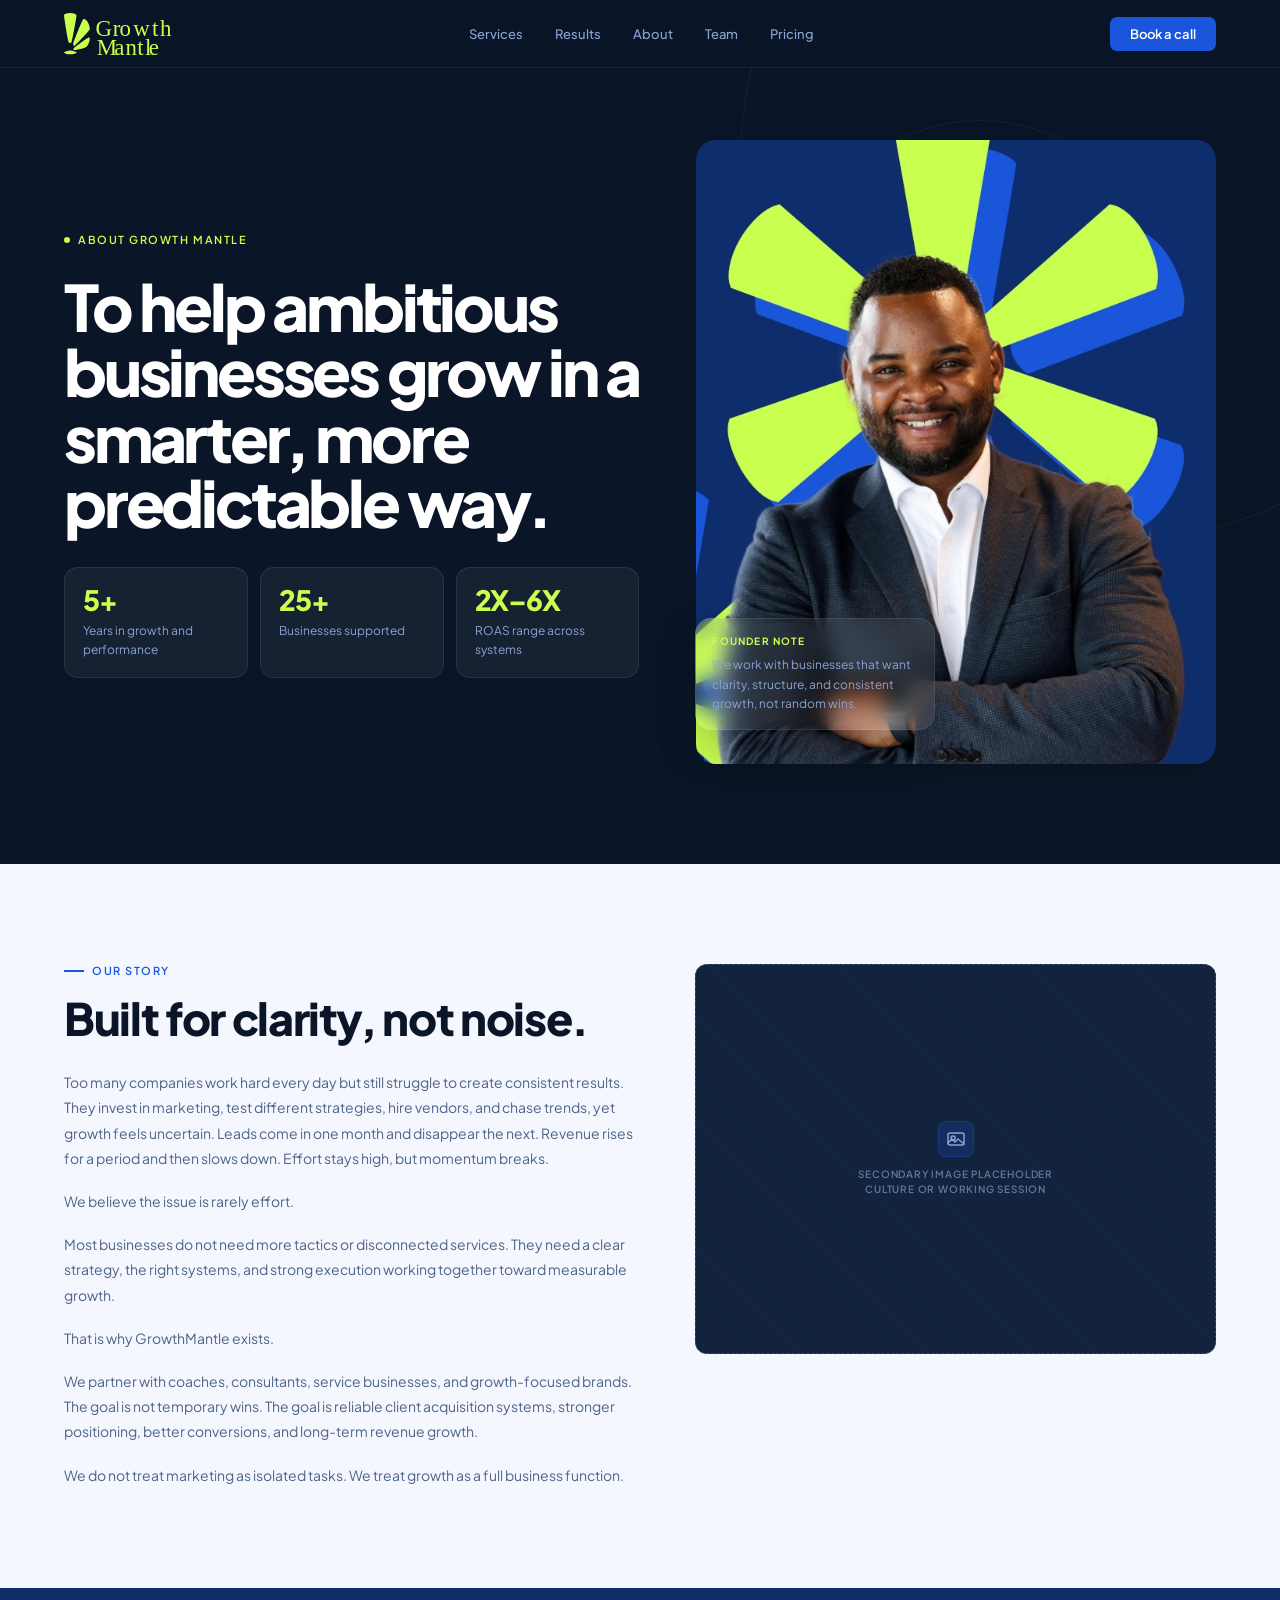
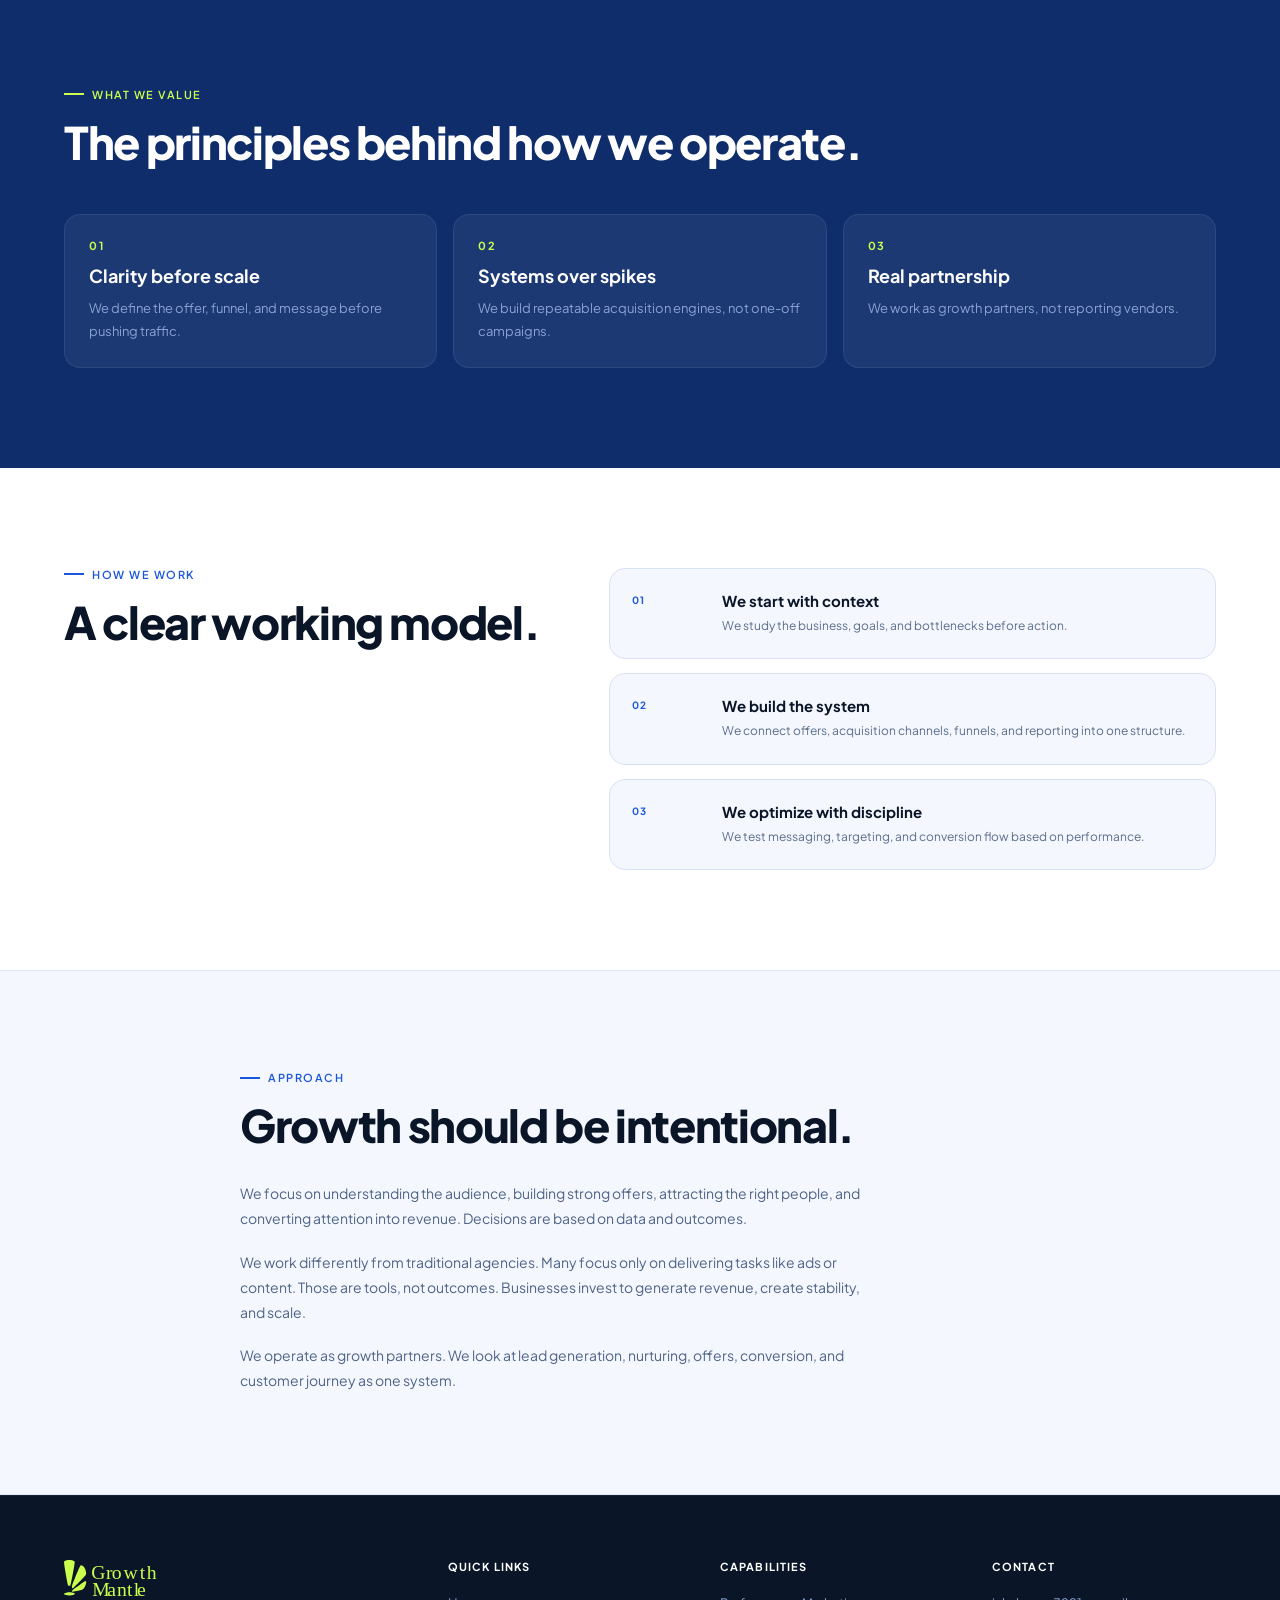
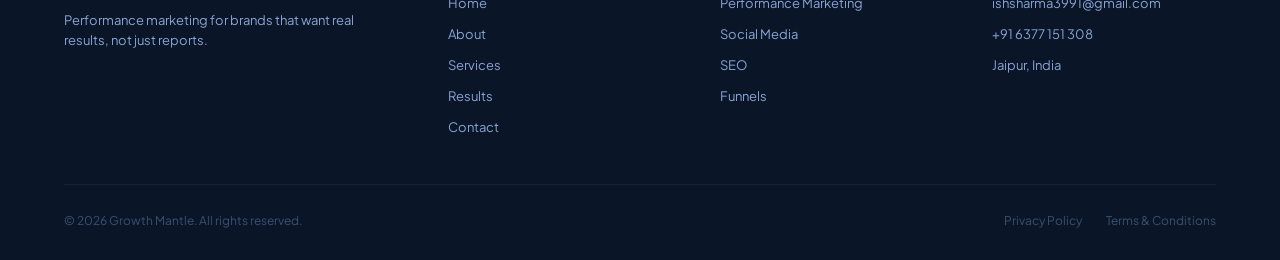
<file: about.html>
<!DOCTYPE html>
<html lang="en">

<head>
  <meta charset="UTF-8">
  <meta name="viewport" content="width=device-width, initial-scale=1.0">
  <title>About Us - Growth Mantle</title>
  <link href="https://fonts.googleapis.com/css2?family=Plus+Jakarta+Sans:wght@300;400;500;600;700;800&display=swap"
    rel="stylesheet">
  <link rel="stylesheet" href="css/style.css">
</head>

<body class="about-page">

  <nav>
    <div class="nav-inner">
      <a href="index.html" class="nav-logo" aria-label="Growth Mantle home">
        <img src="images/logo.svg" alt="Growth Mantle" class="nav-logo-image">
      </a>
      <div class="nav-links">
        <a href="index.html#services">Services</a>
        <a href="index.html#results">Results</a>
        <a href="about.html">About</a>
        <a href="#team">Team</a>
        <a href="index.html#pricing">Pricing</a>
      </div>
      <a href="index.html#contact" class="nav-cta">Book a call</a>
    </div>
  </nav>

  <section class="about-page-hero">
    <div class="about-page-hero-bg about-page-hero-bg-a"></div>
    <div class="about-page-hero-bg about-page-hero-bg-b"></div>
    <div class="about-page-inner">
      <div class="about-page-copy fade-up">
        <div class="hero-eyebrow"><span class="hero-dot"></span> About Growth Mantle</div>
        <h1 class="about-page-h1">To help ambitious businesses grow in a smarter, more predictable way.</h1>
        <!-- <div class="hero-actions">
          <a href="index.html#contact" class="btn-primary">Book a Call</a>
          <a href="#story" class="btn-ghost">See our story</a>
        </div> -->
        <div class="about-page-mini-stats">
          <div class="about-page-mini-card">
            <div class="about-page-mini-value">5+</div>
            <div class="about-page-mini-label">Years in growth and performance</div>
          </div>
          <div class="about-page-mini-card">
            <div class="about-page-mini-value">25+</div>
            <div class="about-page-mini-label">Businesses supported</div>
          </div>
          <div class="about-page-mini-card">
            <div class="about-page-mini-value">2X–6X</div>
            <div class="about-page-mini-label">ROAS range across systems</div>
          </div>
        </div>
      </div>
      <div class="about-page-visual fade-up">
        <div class="about-wire-hero-main">
          <img src="images/aboutus.webp" alt="Growth Mantle Team">
        </div>
        <div class="about-wire-floating about-wire-floating-a">
          <div class="about-wire-note-label">Founder note</div>
          <div class="about-wire-note-copy">We work with businesses that want clarity, structure, and consistent growth,
            not random wins.</div>
        </div>
      </div>
    </div>
  </section>

  <section class="about-story-wrap" id="story">
    <div class="about-story-layout">
      <div class="fade-up">
        <div class="eyebrow">Our Story</div>
        <h2 class="sec-h2">Built for clarity, not noise.</h2>
        <div class="about-story-text">
          <p>Too many companies work hard every day but still struggle to create consistent results. They invest in
            marketing, test different strategies, hire vendors, and chase trends, yet growth feels uncertain. Leads come
            in one month and disappear the next. Revenue rises for a period and then slows down. Effort stays high, but
            momentum breaks.</p>
          <p>We believe the issue is rarely effort.</p>
          <p>Most businesses do not need more tactics or disconnected services. They need a clear strategy, the right
            systems, and strong execution working together toward measurable growth.</p>
          <p>That is why GrowthMantle exists.</p>
          <p>We partner with coaches, consultants, service businesses, and growth-focused brands. The goal is not
            temporary wins. The goal is reliable client acquisition systems, stronger positioning, better conversions,
            and long-term revenue growth.</p>
          <p>We do not treat marketing as isolated tasks. We treat growth as a full business function.</p>
        </div>
      </div>
      <div class="about-story-side fade-up">
        <div class="ph about-story-photo">
          <div class="ph-icon"><svg width="20" height="20" viewBox="0 0 20 20" fill="none">
              <rect x="2" y="4" width="16" height="12" rx="2" stroke="#8AA3D4" stroke-width="1.5" />
              <circle cx="7" cy="9" r="2" stroke="#8AA3D4" stroke-width="1.5" />
              <path d="M2 14l4-4 3 3 3-3 6 5" stroke="#8AA3D4" stroke-width="1.5" stroke-linecap="round"
                stroke-linejoin="round" />
            </svg></div>
          <div class="ph-label">Secondary image placeholder<br />Culture or working session</div>
        </div>
      </div>
    </div>
  </section>

  <section class="about-values-wrap">
    <div class="eyebrow volt">What We Value</div>
    <h2 class="sec-h2 light">The principles behind how we operate.</h2>
    <div class="about-values-grid">
      <div class="about-value-card fade-up">
        <div class="about-value-num">01</div>
        <div class="about-value-title">Clarity before scale</div>
        <div class="about-value-copy">We define the offer, funnel, and message before pushing traffic.</div>
      </div>
      <div class="about-value-card fade-up">
        <div class="about-value-num">02</div>
        <div class="about-value-title">Systems over spikes</div>
        <div class="about-value-copy">We build repeatable acquisition engines, not one-off campaigns.</div>
      </div>
      <div class="about-value-card fade-up">
        <div class="about-value-num">03</div>
        <div class="about-value-title">Real partnership</div>
        <div class="about-value-copy">We work as growth partners, not reporting vendors.</div>
      </div>
    </div>
  </section>

  <section class="about-journey-wrap">
    <div class="about-journey-layout">
      <div class="fade-up">
        <div class="eyebrow">How We Work</div>
        <h2 class="sec-h2">A clear working model.</h2>
      </div>
      <div class="about-journey-list">
        <div class="about-journey-step fade-up">
          <div class="about-journey-step-num">01</div>
          <div>
            <div class="about-journey-step-title">We start with context</div>
            <div class="about-journey-step-copy">We study the business, goals, and bottlenecks before action.</div>
          </div>
        </div>
        <div class="about-journey-step fade-up">
          <div class="about-journey-step-num">02</div>
          <div>
            <div class="about-journey-step-title">We build the system</div>
            <div class="about-journey-step-copy">We connect offers, acquisition channels, funnels, and reporting into
              one structure.</div>
          </div>
        </div>
        <div class="about-journey-step fade-up">
          <div class="about-journey-step-num">03</div>
          <div>
            <div class="about-journey-step-title">We optimize with discipline</div>
            <div class="about-journey-step-copy">We test messaging, targeting, and conversion flow based on performance.
            </div>
          </div>
        </div>
      </div>
    </div>
  </section>

  <section id="about-approach"
    style="border-top: 1px solid rgba(138, 163, 212, 0.2); border-bottom: 1px solid rgba(138, 163, 212, 0.2);">
    <div class="container fade-up" style="max-width: 800px;">
      <div class="eyebrow">Approach</div>
      <h2 class="sec-h2" style="margin-bottom: 32px;">Growth should be intentional.</h2>
      <div class="about-story-text">
        <p>We focus on understanding the audience, building strong offers, attracting the right people, and converting
          attention into revenue. Decisions are based on data and outcomes.</p>
        <p>We work differently from traditional agencies. Many focus only on delivering tasks like ads or content. Those
          are tools, not outcomes. Businesses invest to generate revenue, create stability, and scale.</p>
        <p>We operate as growth partners. We look at lead generation, nurturing, offers, conversion, and customer
          journey as one system.</p>
      </div>
    </div>
  </section>

  <!-- <section class="about-proof-wrap">
    <div class="about-proof-layout">
      <div class="fade-up">
        <div class="eyebrow volt">Proof & Credibility</div>
        <div class="about-proof-grid" style="margin-top: 32px;">
          <div class="about-proof-card">
            <div class="about-proof-value">30–60d</div>
            <div class="about-proof-label">Initial traction window</div>
          </div>
          <div class="about-proof-card">
            <div class="about-proof-value">60–90d</div>
            <div class="about-proof-label">System stability window</div>
          </div>
          <div class="about-proof-card">
            <div class="about-proof-value">5–20+</div>
            <div class="about-proof-label">Weekly inbound lead flow</div>
          </div>
          <div class="about-proof-card">
            <div class="about-proof-value">25%–70%</div>
            <div class="about-proof-label">Conversion lift range</div>
          </div>
        </div>
      </div>
      <div class="about-proof-side fade-up">
        <div class="ph about-logo-wall">
          <div class="ph-icon"><svg width="20" height="20" viewBox="0 0 20 20" fill="none">
              <rect x="2" y="4" width="16" height="12" rx="2" stroke="#8AA3D4" stroke-width="1.5" />
              <circle cx="7" cy="9" r="2" stroke="#8AA3D4" stroke-width="1.5" />
              <path d="M2 14l4-4 3 3 3-3 6 5" stroke="#8AA3D4" stroke-width="1.5" stroke-linecap="round"
                stroke-linejoin="round" />
            </svg></div>
          <div class="ph-label">Logo wall placeholder</div>
        </div>
        <div class="about-quote-card">
          <div class="testi-stars">★★★★★</div>
          <div class="about-quote-copy">Clients trust us because we focus on qualified leads, conversion rates,
            acquisition cost, and revenue growth.</div>
          <div class="about-quote-author">Client name / role</div>
        </div>
      </div>
    </div>
  </section>

  <section class="cta-wrap">
    <div class="cta-wrap-inner">
      <div class="cta-box">
        <div>
          <div class="cta-title">GrowthMantle is built for businesses that want clarity, confidence, and consistency.
          </div>
          <div class="cta-sub">We are here to move you beyond guesswork and build systems that last.</div>
        </div>
        <a href="index.html#contact" class="btn-cta">Start with a free audit</a>
      </div>
    </div>
  </section> -->

  <footer>
    <div class="ft-inner">
      <div class="ft-grid">
        <div>
          <a href="index.html" class="ft-logo" aria-label="Growth Mantle home">
            <img src="images/logo.svg" alt="Growth Mantle" class="ft-logo-image">
          </a>
          <p class="ft-tagline">Performance marketing for brands that want real results, not just reports.</p>
        </div>
        <div>
          <div class="ft-col-title">Quick links</div>
          <ul class="ft-links">
            <li><a href="index.html">Home</a></li>
            <li><a href="about.html">About</a></li>
            <li><a href="index.html#services">Services</a></li>
            <li><a href="index.html#results">Results</a></li>
            <li><a href="index.html#contact">Contact</a></li>
          </ul>
        </div>
        <div>
          <div class="ft-col-title">Capabilities</div>
          <ul class="ft-links">
            <li><a href="index.html#services">Performance Marketing</a></li>
            <li><a href="index.html#services">Social Media</a></li>
            <li><a href="index.html#services">SEO</a></li>
            <li><a href="index.html#services">Funnels</a></li>
          </ul>
        </div>
        <div>
          <div class="ft-col-title">Contact</div>
          <ul class="ft-links">
            <li><a href="mailto:ishsharma3991@gmail.com">ishsharma3991@gmail.com</a></li>
            <li><a href="tel:+916377151308">+91 6377 151 308</a></li>
            <li><a href="#">Jaipur, India</a></li>
          </ul>
        </div>
      </div>
      <div class="ft-bottom">
        <div class="ft-copy">© 2026 Growth Mantle. All rights reserved.</div>
        <div class="ft-legal"><a href="#">Privacy Policy</a><a href="#">Terms & Conditions</a></div>
      </div>
    </div>
  </footer>

  <script src="js/app.js"></script>
</body>

</html>
</file>
<file: css/style.css>
:root {
      --abyss: #0A1628;
      --mantle: #0F2D6B;
      --signal: #1A56DB;
      --ice: #E8F0FE;
      --volt: #CBFF4D;
      --chalk: #F5F7FF;
      --slate: #4B6CB7;
      --muted: #8AA3D4;
      --white: #FFFFFF;
      --font: 'Plus Jakarta Sans', sans-serif;
    }

    *,
    *::before,
    *::after {
      box-sizing: border-box;
      margin: 0;
      padding: 0;
    }

    html {
      scroll-behavior: smooth;
    }

    body {
      font-family: var(--font);
      background: var(--chalk);
      color: var(--abyss);
      overflow-x: hidden;
    }

    /* IMAGE PLACEHOLDER SYSTEM */
    .ph {
      background: #14233d;
      border: 1.5px dashed rgba(138, 163, 212, 0.3);
      border-radius: 12px;
      display: flex;
      flex-direction: column;
      align-items: center;
      justify-content: center;
      gap: 10px;
      position: relative;
      overflow: hidden;
    }

    .ph::before {
      content: '';
      position: absolute;
      inset: 0;
      background: repeating-linear-gradient(45deg,
          transparent, transparent 14px,
          rgba(26, 86, 219, 0.04) 14px, rgba(26, 86, 219, 0.04) 15px);
    }

    .ph-icon {
      width: 36px;
      height: 36px;
      border-radius: 8px;
      background: rgba(26, 86, 219, 0.2);
      border: 1px solid rgba(26, 86, 219, 0.3);
      display: flex;
      align-items: center;
      justify-content: center;
      position: relative;
      z-index: 1;
      flex-shrink: 0;
    }

    .ph-label {
      font-size: 10px;
      font-weight: 600;
      letter-spacing: 0.08em;
      text-transform: uppercase;
      color: rgba(138, 163, 212, 0.65);
      position: relative;
      z-index: 1;
      text-align: center;
      padding: 0 12px;
      line-height: 1.5;
    }

    .ph.light {
      background: #dce6f5;
      border-color: rgba(26, 86, 219, 0.18);
    }

    .ph.light .ph-icon {
      background: rgba(26, 86, 219, 0.08);
      border-color: rgba(26, 86, 219, 0.18);
    }

    .ph.light .ph-label {
      color: rgba(75, 108, 183, 0.75);
    }

    .ph.light::before {
      background: repeating-linear-gradient(45deg, transparent, transparent 14px, rgba(26, 86, 219, 0.04) 14px, rgba(26, 86, 219, 0.04) 15px);
    }

    .ph.no-radius {
      border-radius: 0;
      border: none;
      border-bottom: 1.5px dashed rgba(138, 163, 212, 0.25);
    }

    /* CONTAINER */
    .container {
      max-width: 1200px;
      margin-left: auto;
      margin-right: auto;
      width: 100%;
    }

    /* NAV */
    nav {
      position: fixed;
      top: 0;
      left: 0;
      right: 0;
      z-index: 100;
      padding: 0 5%;
      height: 68px;
      background: rgba(10, 22, 40, 0.92);
      backdrop-filter: blur(12px);
      border-bottom: 1px solid rgba(255, 255, 255, 0.06);
    }

    .nav-inner {
      max-width: 1200px;
      margin: 0 auto;
      display: flex;
      align-items: center;
      justify-content: space-between;
      height: 100%;
    }

    .nav-logo {
  display: flex;
  align-items: center;
  text-decoration: none;
}

.nav-logo-image {
  display: block;
  width: auto;
  height: 42px;
}

    .nav-links {
      display: flex;
      align-items: center;
      gap: 32px;
    }

    .nav-links a {
      font-size: 13px;
      font-weight: 500;
      color: var(--muted);
      text-decoration: none;
      transition: color 0.2s;
    }

    .nav-links a:hover {
      color: var(--white);
    }

    .nav-cta {
      background: var(--signal);
      color: var(--white);
      font-size: 13px;
      font-weight: 600;
      padding: 9px 20px;
      border-radius: 7px;
      text-decoration: none;
      transition: background 0.2s;
    }

    .nav-cta:hover {
      background: #1645b8;
    }

    /* HERO */
    .hero {
      min-height: 70vh;
      background: var(--abyss);
      padding: 120px 5% 80px;
      position: relative;
      overflow: hidden;
    }

    .hero-inner {
      max-width: 1200px;
      margin: 0 auto;
      display: grid;
      grid-template-columns: 1fr 1fr;
      align-items: center;
      gap: 60px;
    }

    .hero-bg-circle {
      position: absolute;
      border-radius: 50%;
      border: 1px solid rgba(255, 255, 255, 0.05);
      pointer-events: none;
    }

    .hero-bg-c1 {
      width: 700px;
      height: 700px;
      right: -200px;
      top: -200px;
    }

    .hero-bg-c2 {
      width: 400px;
      height: 400px;
      right: 50px;
      top: 50px;
    }

    .hero-bg-c3 {
      width: 200px;
      height: 200px;
      right: 220px;
      top: 180px;
    }

    .hero-left {
      position: relative;
      z-index: 2;
    }

    .hero-right {
      position: relative;
      z-index: 2;
    }

    .hero-eyebrow {
      display: inline-flex;
      align-items: center;
      gap: 8px;
      font-size: 11px;
      font-weight: 600;
      letter-spacing: 0.14em;
      text-transform: uppercase;
      color: var(--volt);
      margin-bottom: 28px;
    }

    .hero-dot {
      width: 6px;
      height: 6px;
      background: var(--volt);
      border-radius: 50%;
    }

    .hero-h1 {
      font-size: clamp(40px, 4.5vw, 72px);
      font-weight: 800;
      color: var(--white);
      line-height: 1.0;
      letter-spacing: -0.04em;
      margin-bottom: 24px;
    }

    .hero-h1 span {
      color: var(--volt);
    }

    .hero-sub {
      font-size: clamp(14px, 1.3vw, 17px);
      color: var(--muted);
      line-height: 1.7;
      max-width: 440px;
      margin-bottom: 44px;
    }

    .hero-actions {
      display: flex;
      align-items: center;
      gap: 16px;
      flex-wrap: wrap;
    }

    .btn-primary {
      background: var(--volt);
      color: var(--abyss);
      font-size: 14px;
      font-weight: 700;
      padding: 14px 28px;
      border-radius: 8px;
      text-decoration: none;
      transition: transform 0.15s, box-shadow 0.15s;
    }

    .btn-primary:hover {
      transform: translateY(-1px);
      box-shadow: 0 8px 24px rgba(203, 255, 77, 0.25);
    }

    .btn-ghost {
      color: var(--muted);
      font-size: 14px;
      font-weight: 500;
      text-decoration: none;
      display: flex;
      align-items: center;
      gap: 6px;
      transition: color 0.2s;
    }

    .btn-ghost:hover {
      color: var(--white);
    }

    .hero-stats {
      display: flex;
      gap: 40px;
      margin-top: 60px;
      padding-top: 40px;
      border-top: 1px solid rgba(255, 255, 255, 0.08);
      flex-wrap: wrap;
    }

    .stat-num {
      font-size: 32px;
      font-weight: 800;
      color: var(--volt);
      letter-spacing: -0.04em;
      line-height: 1;
    }

    .stat-label {
      font-size: 12px;
      color: var(--muted);
      margin-top: 6px;
    }

    /* Hero image arrangement */
    .hero-img-wrap {
      position: relative;
    }

    .hero-img-main {
      width: 100%;
      max-width: 400px;
      aspect-ratio: 4/5;
      border-radius: 12px;
      overflow: hidden;
      border: 1px solid rgba(255, 255, 255, 0.1);
      background: var(--mantle);
      margin: 0 auto;
    }

    .hero-img-main img {
      width: 100%;
      height: 100%;
      object-fit: cover;
      display: block;
    }

    .hero-img-inset {
      position: absolute;
      top: 20px;
      right: -20px;
      width: 34%;
      aspect-ratio: 1;
    }

    .hero-badge {
      position: absolute;
      bottom: -20px;
      left: -20px;
      background: var(--mantle);
      border: 1px solid rgba(255, 255, 255, 0.1);
      border-radius: 12px;
      padding: 14px 18px;
      display: flex;
      align-items: center;
      gap: 12px;
    }

    .hero-badge-icon {
      width: 34px;
      height: 34px;
      background: var(--volt);
      border-radius: 8px;
      display: flex;
      align-items: center;
      justify-content: center;
      flex-shrink: 0;
    }

    .hero-badge-num {
      font-size: 18px;
      font-weight: 800;
      color: var(--white);
      letter-spacing: -0.03em;
    }

    .hero-badge-lbl {
      font-size: 10px;
      color: var(--muted);
      margin-top: 2px;
    }

    /* TICKER */
    .ticker {
      background: var(--mantle);
      padding: 16px 0;
      overflow: hidden;
      border-top: 1px solid rgba(255, 255, 255, 0.06);
      border-bottom: 1px solid rgba(255, 255, 255, 0.06);
    }

    .ticker-track {
      display: flex;
      white-space: nowrap;
      animation: tick 28s linear infinite;
    }

    .ticker-item {
      display: inline-flex;
      align-items: center;
      gap: 12px;
      padding: 0 32px;
      font-size: 12px;
      font-weight: 600;
      letter-spacing: 0.12em;
      text-transform: uppercase;
      color: var(--muted);
    }

    .ticker-item span {
      color: var(--volt);
      font-size: 10px;
    }

    /* LOGOS CAROUSEL */
    .logos-ticker {
      background: var(--abyss);
      padding: 50px 0;
      overflow: hidden;
      border-top: 1px solid rgba(255, 255, 255, 0.05);
    }

    .logos-track {
      display: flex;
      align-items: center;
      gap: 80px;
      width: max-content;
      animation: logo-scroll 40s linear infinite;
    }

    .logos-track img {
      height: 35px;
      width: auto;
      filter: brightness(0) invert(1);
      opacity: 0.6;
      transition: opacity 0.3s;
    }

    .logos-track img:hover {
      opacity: 1;
    }

    @keyframes logo-scroll {
      from {
        transform: translateX(0);
      }
      to {
        transform: translateX(-50%);
      }
    }

    @keyframes tick {
      from {
        transform: translateX(0);
      }

      to {
        transform: translateX(-50%);
      }
    }

    /* SHARED SECTION */
    section {
      padding: 100px 5%;
    }

    section>.container,
    section>.eyebrow,
    section>.sec-h2,
    section>.sec-p,
    section>.svc-layout,
    section>.about-layout,
    section>.proc-layout,
    section>.testi-layout,
    section>.cases-grid,
    section>div[style],
    section>.pricing-grid {
      max-width: 1200px;
      margin-left: auto;
      margin-right: auto;
    }

    .sec-inner {
      max-width: 1200px;
      margin: 0 auto;
    }

    .eyebrow {
      font-size: 11px;
      font-weight: 600;
      letter-spacing: 0.14em;
      text-transform: uppercase;
      color: var(--signal);
      margin-bottom: 16px;
      display: flex;
      align-items: center;
      gap: 8px;
    }

    .eyebrow::before {
      content: '';
      display: block;
      width: 20px;
      height: 2px;
      background: currentColor;
    }

    .eyebrow.volt {
      color: var(--volt);
    }

    .sec-h2 {
      font-size: clamp(28px, 3.5vw, 48px);
      font-weight: 800;
      letter-spacing: -0.03em;
      line-height: 1.1;
      color: var(--abyss);
    }

    .sec-h2.light {
      color: var(--white);
    }

    .sec-p {
      font-size: 15px;
      color: #5A6E8A;
      line-height: 1.7;
      max-width: 500px;
      margin-top: 14px;
    }

    .sec-p.light {
      color: var(--muted);
    }

    /* SERVICES */
    /* svc-layout removed during refactor */

    /* svc-img-stack removed during refactor */

    .svc-grid {
      display: grid;
      grid-template-columns: repeat(2, 1fr);
      gap: 24px;
      margin-top: 48px;
    }

    .svc-card {
      background: var(--white);
      border: 0.5px solid #D0DCF4;
      border-radius: 14px;
      overflow: hidden;
      transition: transform 0.3s cubic-bezier(0.34, 1.56, 0.64, 1), box-shadow 0.3s ease;
      display: flex;
      flex-direction: column;
    }

    .svc-card:hover {
      transform: translateY(-8px);
      box-shadow: 0 20px 48px rgba(15, 45, 107, 0.12);
    }

    .svc-card-img {
      width: 100%;
      height: 280px;
      object-fit: cover;
    }

    .svc-card-body {
      padding: 24px;
      flex-grow: 1;
    }

    .svc-icon {
      width: 38px;
      height: 38px;
      background: var(--ice);
      border-radius: 9px;
      display: flex;
      align-items: center;
      justify-content: center;
      margin-bottom: 14px;
    }

    .svc-n {
      font-size: 10px;
      font-weight: 600;
      color: var(--signal);
      letter-spacing: 0.1em;
      text-transform: uppercase;
      margin-bottom: 6px;
    }

    .svc-name {
      font-size: 14px;
      font-weight: 700;
      color: var(--abyss);
      margin-bottom: 6px;
      letter-spacing: -0.01em;
    }

    .svc-desc {
      font-size: 12px;
      color: #5A6E8A;
      line-height: 1.65;
    }

    /* NUMBERS / ABOUT */
    .about-bg {
      background: var(--mantle);
    }

    .about-layout {
      display: grid;
      grid-template-columns: 1fr 1fr;
      gap: 80px;
      align-items: center;
    }

    .about-dashboard {
      background:
        radial-gradient(circle at top left, rgba(203, 255, 77, 0.14), transparent 34%),
        linear-gradient(180deg, rgba(12, 28, 64, 0.96), rgba(8, 22, 48, 0.98));
      border: 1px solid rgba(255, 255, 255, 0.08);
      border-radius: 24px;
      padding: 24px;
      box-shadow: 0 24px 60px rgba(6, 18, 42, 0.28);
      position: relative;
      overflow: hidden;
    }

    .about-dashboard::before {
      content: '';
      position: absolute;
      inset: 0;
      background: repeating-linear-gradient(45deg,
          transparent,
          transparent 16px,
          rgba(255, 255, 255, 0.025) 16px,
          rgba(255, 255, 255, 0.025) 17px);
      pointer-events: none;
    }

    .dash-hero,
    .dash-panel {
      position: relative;
      z-index: 1;
    }

    .dash-hero {
      background: linear-gradient(180deg, rgba(36, 84, 190, 0.92), rgba(21, 58, 148, 0.92));
      border: 1px solid rgba(255, 255, 255, 0.08);
      border-radius: 18px;
      padding: 18px;
      display: grid;
      gap: 18px;
      overflow: hidden;
    }

    .dash-top {
      display: flex;
      align-items: flex-start;
      justify-content: space-between;
      gap: 12px;
    }

    .dash-kicker {
      font-size: 10px;
      letter-spacing: 0.12em;
      text-transform: uppercase;
      color: rgba(232, 240, 254, 0.82);
    }

    .dash-title {
      font-size: 22px;
      font-weight: 800;
      color: var(--white);
      letter-spacing: -0.03em;
      margin-top: 6px;
    }

    .dash-badge {
      font-size: 11px;
      font-weight: 700;
      color: #0A1628;
      background: var(--volt);
      border-radius: 999px;
      padding: 8px 10px;
      line-height: 1;
      white-space: nowrap;
    }

    .dash-main-metric {
      display: grid;
      gap: 8px;
      max-width: 72%;
    }

    .dash-main-label,
    .dash-card-label {
      font-size: 11px;
      color: rgba(232, 240, 254, 0.72);
    }

    .dash-main-value {
      font-size: clamp(32px, 4vw, 46px);
      font-weight: 800;
      line-height: 0.95;
      letter-spacing: -0.05em;
      color: var(--white);
    }

    .dash-main-note,
    .dash-card-note {
      font-size: 12px;
      line-height: 1.55;
      color: rgba(232, 240, 254, 0.7);
    }

    .dash-bars {
      position: absolute;
      right: 18px;
      bottom: 18px;
      width: 104px;
      height: 84px;
      display: flex;
      align-items: end;
      gap: 6px;
    }

    .dash-bars span {
      flex: 1;
      border-radius: 999px 999px 4px 4px;
      background: linear-gradient(180deg, rgba(203, 255, 77, 0.42), rgba(203, 255, 77, 1));
      box-shadow: 0 10px 20px rgba(203, 255, 77, 0.18);
    }

    .dash-grid {
      position: relative;
      z-index: 1;
      display: grid;
      grid-template-columns: 1fr 1fr;
      gap: 12px;
      margin-top: 12px;
    }

    .dash-panel {
      background: rgba(255, 255, 255, 0.06);
      border: 1px solid rgba(255, 255, 255, 0.08);
      border-radius: 18px;
      padding: 18px;
      min-height: 126px;
    }

    .dash-panel-wide {
      grid-column: 1 / -1;
      min-height: auto;
    }

    .dash-card-value {
      font-size: 32px;
      font-weight: 800;
      color: var(--volt);
      letter-spacing: -0.04em;
      line-height: 1;
      margin-top: 8px;
      margin-bottom: 8px;
    }

    .dash-chip-row {
      display: flex;
      flex-wrap: wrap;
      gap: 8px;
      margin: 12px 0 10px;
    }

    .dash-chip {
      font-size: 11px;
      font-weight: 700;
      color: var(--ice);
      background: rgba(26, 86, 219, 0.32);
      border: 1px solid rgba(138, 163, 212, 0.18);
      border-radius: 999px;
      padding: 8px 10px;
      white-space: nowrap;
    }

    .dash-progress-list {
      display: grid;
      gap: 12px;
      margin-top: 12px;
    }

    .dash-progress-meta {
      display: flex;
      justify-content: space-between;
      gap: 12px;
      font-size: 11px;
      color: var(--ice);
      margin-bottom: 6px;
    }

    .dash-progress-track {
      width: 100%;
      height: 10px;
      border-radius: 999px;
      background: rgba(255, 255, 255, 0.08);
      overflow: hidden;
    }

    .dash-progress-track span {
      display: block;
      height: 100%;
      border-radius: inherit;
      background: linear-gradient(90deg, #7FB2FF 0%, #CBFF4D 100%);
    }

    @media (max-width: 900px) {
      .about-layout {
        gap: 32px;
      }

      .dash-grid {
        grid-template-columns: 1fr;
      }

      .dash-main-metric {
        max-width: 100%;
        padding-right: 120px;
      }
    }

    .num-grid {
      display: grid;
      grid-template-columns: 1fr 1fr;
      gap: 12px;
      margin-top: 28px;
    }

    .num-card {
      background: rgba(255, 255, 255, 0.06);
      border: 1px solid rgba(255, 255, 255, 0.08);
      border-radius: 12px;
      padding: 20px;
    }

    .num-val {
      font-size: 34px;
      font-weight: 800;
      color: var(--volt);
      letter-spacing: -0.04em;
      line-height: 1;
    }

    .num-lbl {
      font-size: 12px;
      color: var(--muted);
      margin-top: 8px;
      line-height: 1.4;
    }

    /* PROCESS */
    .how-bg {
      background: var(--abyss);
    }

    .proc-layout {
      display: grid;
      grid-template-columns: 1fr 1fr;
      gap: 64px;
      align-items: start;
      margin-top: 56px;
    }

    .steps {
      display: flex;
      flex-direction: column;
    }

    .step {
      padding: 26px 0;
      border-bottom: 1px solid rgba(255, 255, 255, 0.08);
      display: grid;
      grid-template-columns: 76px 1fr;
      gap: 16px;
    }

    .step:first-child {
      padding-top: 0;
    }

    .step:last-child {
      border-bottom: none;
    }

    .step-n {
      font-size: 10px;
      font-weight: 700;
      letter-spacing: 0.1em;
      color: var(--volt);
      text-transform: uppercase;
      padding-top: 3px;
    }

    .step-name {
      font-size: 15px;
      font-weight: 700;
      color: var(--white);
      margin-bottom: 6px;
      letter-spacing: -0.01em;
    }

    .step-desc {
      font-size: 12px;
      color: var(--muted);
      line-height: 1.65;
    }

    .proc-imgs {
      display: flex;
      flex-direction: column;
      gap: 12px;
      position: sticky;
      top: 100px;
    }

    .proc-img-actual {
      width: 100%;
      max-width: 400px;
      height: auto;
      border-radius: 14px;
      display: block;
    }

    /* CASE STUDIES */
    .cases-grid {
      display: grid;
      grid-template-columns: repeat(2, 1fr);
      gap: 16px;
      margin-top: 48px;
    }

    .case-card {
      background: var(--white);
      border: 0.5px solid #D0DCF4;
      border-radius: 14px;
      overflow: hidden;
      position: relative;
      transition: transform 0.2s, box-shadow 0.2s;
    }

    .case-card:hover {
      transform: translateY(-3px);
      box-shadow: 0 16px 40px rgba(15, 45, 107, 0.1);
    }

    .case-accent {
      position: absolute;
      top: 0;
      left: 0;
      right: 0;
      height: 3px;
      background: var(--signal);
    }

    .case-img {
      width: 100%;
      aspect-ratio: 16/9;
    }

    .case-photo {
      width: 100%;
      height: 100%;
      object-fit: cover;
      display: block;
      position: relative;
      z-index: 1;
    }

    .case-body {
      padding: 22px;
    }

    .case-tags {
      display: flex;
      gap: 6px;
      flex-wrap: wrap;
      margin-bottom: 12px;
    }

    .case-tag {
      font-size: 10px;
      font-weight: 600;
      letter-spacing: 0.08em;
      text-transform: uppercase;
      background: var(--ice);
      color: var(--signal);
      padding: 3px 9px;
      border-radius: 4px;
    }

    .case-title {
      font-size: 15px;
      font-weight: 700;
      color: var(--abyss);
      margin-bottom: 8px;
      letter-spacing: -0.01em;
      line-height: 1.3;
    }

    .case-desc {
      font-size: 12px;
      color: #5A6E8A;
      line-height: 1.65;
      margin-bottom: 16px;
    }

    .case-result {
      background: var(--ice);
      border-radius: 8px;
      padding: 12px 14px;
      display: flex;
      align-items: center;
      gap: 12px;
    }

    .case-num {
      font-size: 20px;
      font-weight: 800;
      color: var(--signal);
      letter-spacing: -0.03em;
    }

    .case-lbl {
      font-size: 11px;
      color: var(--slate);
      line-height: 1.4;
    }

    /* TESTIMONIALS */
    .testi-bg {
      background: var(--mantle);
    }

    .testi-layout {
      display: grid;
      grid-template-columns: 0.9fr 1.1fr;
      gap: 56px;
      align-items: start;
      margin-top: 56px;
    }

    .testi-imgs {
      display: flex;
      flex-direction: column;
      gap: 16px;
      position: sticky;
      top: 100px;
    }

    .testi-img-main {
      width: 100%;
      aspect-ratio: 16/10;
    }

    .testi-img-pair {
      display: grid;
      grid-template-columns: 1fr 1fr;
      gap: 12px;
    }

    .testi-img-sm {
      width: 100%;
      aspect-ratio: 1;
    }

    .testi-photo {
      width: 100%;
      height: 100%;
      object-fit: cover;
      display: block;
      position: relative;
      z-index: 1;
    }

    .testi-cards {
      display: grid;
      gap: 24px;
    }

    .testi-card {
      background: rgba(255, 255, 255, 0.04);
      border: 1px solid rgba(255, 255, 255, 0.07);
      border-radius: 16px;
      padding: 32px;
      transition: background 0.3s ease;
    }
    
    .testi-card:hover {
      background: rgba(255, 255, 255, 0.06);
    }

    .testi-stars {
      color: var(--volt);
      font-size: 12px;
      letter-spacing: 2px;
      margin-bottom: 12px;
    }

    .testi-q {
      font-size: 13px;
      color: #B8CDF0;
      line-height: 1.7;
      margin-bottom: 18px;
      font-style: italic;
    }

    .testi-author {
      display: flex;
      align-items: center;
      gap: 12px;
    }

    .testi-av {
      width: 34px;
      height: 34px;
      border-radius: 50%;
      background: var(--signal);
      display: flex;
      align-items: center;
      justify-content: center;
      font-size: 11px;
      font-weight: 700;
      color: var(--white);
      flex-shrink: 0;
    }

    .testi-name {
      font-size: 13px;
      font-weight: 600;
      color: var(--white);
    }

    .testi-role {
      font-size: 11px;
      color: var(--muted);
      margin-top: 2px;
    }

    /* PRICING */
    .pricing-bg {
      background: var(--chalk);
    }

    .pricing-grid {
      display: grid;
      grid-template-columns: repeat(3, 1fr);
      gap: 16px;
      margin-top: 56px;
      max-width: 960px;
      margin-left: auto;
      margin-right: auto;
    }

    .p-card {
      background: var(--white);
      border: 0.5px solid #D0DCF4;
      border-radius: 14px;
      padding: 30px;
      position: relative;
    }

    .p-card.feat {
      background: var(--mantle);
      border-color: var(--signal);
    }

    .p-badge {
      position: absolute;
      top: -12px;
      left: 50%;
      transform: translateX(-50%);
      background: var(--volt);
      color: var(--abyss);
      font-size: 10px;
      font-weight: 700;
      letter-spacing: 0.1em;
      text-transform: uppercase;
      padding: 5px 14px;
      border-radius: 20px;
      white-space: nowrap;
    }

    .p-tier {
      font-size: 11px;
      font-weight: 600;
      color: var(--signal);
      letter-spacing: 0.1em;
      text-transform: uppercase;
      margin-bottom: 6px;
    }

    .feat .p-tier {
      color: var(--volt);
    }

    .p-name {
      font-size: 19px;
      font-weight: 800;
      color: var(--abyss);
      margin-bottom: 4px;
      letter-spacing: -0.02em;
    }

    .feat .p-name {
      color: var(--white);
    }

    .p-tag {
      font-size: 12px;
      color: #5A6E8A;
      margin-bottom: 20px;
    }

    .feat .p-tag {
      color: var(--muted);
    }

    .p-price {
      font-size: 36px;
      font-weight: 800;
      color: var(--abyss);
      letter-spacing: -0.04em;
      margin-bottom: 4px;
    }

    .feat .p-price {
      color: var(--volt);
    }

    .p-per {
      font-size: 12px;
      color: #5A6E8A;
      margin-bottom: 20px;
    }

    .feat .p-per {
      color: var(--muted);
    }

    .p-div {
      height: 1px;
      background: #E8EEF8;
      margin-bottom: 18px;
    }

    .feat .p-div {
      background: rgba(255, 255, 255, 0.1);
    }

    .p-feats {
      list-style: none;
      display: flex;
      flex-direction: column;
      gap: 10px;
      margin-bottom: 24px;
    }

    .p-feat {
      display: flex;
      align-items: flex-start;
      gap: 10px;
      font-size: 12px;
      color: #3A4E6A;
      line-height: 1.4;
    }

    .feat .p-feat {
      color: #B8CDF0;
    }

    .p-chk {
      width: 16px;
      height: 16px;
      background: var(--ice);
      border-radius: 4px;
      flex-shrink: 0;
      display: flex;
      align-items: center;
      justify-content: center;
      margin-top: 1px;
    }

    .feat .p-chk {
      background: rgba(203, 255, 77, 0.15);
    }

    .btn-p {
      display: block;
      text-align: center;
      font-size: 13px;
      font-weight: 700;
      padding: 12px;
      border-radius: 8px;
      text-decoration: none;
      background: var(--ice);
      color: var(--signal);
      transition: opacity 0.2s;
    }

    .feat .btn-p {
      background: var(--volt);
      color: var(--abyss);
    }

    .btn-p:hover {
      opacity: 0.88;
    }

    /* CTA */
    .cta-wrap {
      background: var(--abyss);
      padding: 80px 5%;
    }

    .cta-wrap-inner {
      max-width: 1200px;
      margin: 0 auto;
    }

    .cta-box {
      background: var(--mantle);
      border-radius: 20px;
      padding: 64px;
      display: grid;
      grid-template-columns: 1fr auto;
      align-items: center;
      gap: 40px;
      position: relative;
      overflow: hidden;
    }

    .cta-box::after {
      content: '';
      position: absolute;
      right: -60px;
      top: -60px;
      width: 280px;
      height: 280px;
      border-radius: 50%;
      background: radial-gradient(circle, rgba(26, 86, 219, 0.25) 0%, transparent 70%);
      pointer-events: none;
    }

    .cta-h {
      font-size: clamp(22px, 2.8vw, 38px);
      font-weight: 800;
      color: var(--white);
      letter-spacing: -0.03em;
      line-height: 1.1;
    }

    .cta-sub {
      font-size: 14px;
      color: var(--muted);
      margin-top: 10px;
    }

    .btn-cta {
      background: var(--volt);
      color: var(--abyss);
      font-size: 14px;
      font-weight: 700;
      padding: 16px 32px;
      border-radius: 8px;
      text-decoration: none;
      white-space: nowrap;
      flex-shrink: 0;
      transition: transform 0.15s;
      position: relative;
      z-index: 1;
    }

    .btn-cta:hover {
      transform: translateY(-1px);
    }

    /* ABOUT PAGE */
    .about-page {
      background: var(--chalk);
    }

    .about-page-hero {
      min-height: 55vh;
      background: var(--abyss);
      padding: 140px 5% 100px;
      position: relative;
      overflow: hidden;
    }

    .about-page-inner {
      max-width: 1200px;
      margin: 0 auto;
      display: grid;
      grid-template-columns: minmax(0, 1.05fr) minmax(0, 0.95fr);
      gap: 56px;
      align-items: center;
      position: relative;
      z-index: 1;
    }

    .about-page-hero-bg {
      position: absolute;
      border-radius: 50%;
      border: 1px solid rgba(255, 255, 255, 0.05);
      pointer-events: none;
    }

    .about-page-hero-bg-a {
      width: 760px;
      height: 760px;
      right: -220px;
      top: -220px;
    }

    .about-page-hero-bg-b {
      width: 360px;
      height: 360px;
      right: 120px;
      top: 120px;
    }

    .about-page-h1 {
      font-size: clamp(38px, 5vw, 68px);
      font-weight: 800;
      line-height: 1.02;
      letter-spacing: -0.05em;
      color: var(--white);
      max-width: 740px;
      margin-bottom: 32px;
    }

    .about-page-sub {
      font-size: 16px;
      line-height: 1.75;
      color: var(--muted);
      max-width: 620px;
      margin-top: 18px;
    }

    .about-page-mini-stats {
      display: grid;
      grid-template-columns: repeat(3, 1fr);
      gap: 12px;
      margin-top: 28px;
    }

    .about-page-mini-card {
      background: rgba(255, 255, 255, 0.05);
      border: 1px solid rgba(255, 255, 255, 0.08);
      border-radius: 14px;
      padding: 18px;
    }

    .about-page-mini-value {
      font-size: 28px;
      font-weight: 800;
      color: var(--volt);
      letter-spacing: -0.04em;
      line-height: 1;
    }

    .about-page-mini-label {
      font-size: 12px;
      line-height: 1.55;
      color: var(--muted);
      margin-top: 8px;
    }

    .about-page-visual {
      position: relative;
      min-height: 620px;
    }

    .about-wire-hero-main {
      width: min(100%, 520px);
      aspect-ratio: 5 / 6;
      margin-left: auto;
      border-radius: 20px;
      overflow: hidden;
      box-shadow: 0 10px 40px rgba(0, 0, 0, 0.2);
    }

    .about-wire-hero-main img {
      width: 100%;
      height: 100%;
      object-fit: cover;
      display: block;
    }

    .about-wire-floating {
      position: absolute;
      background: rgba(255, 255, 255, 0.06);
      border: 1px solid rgba(255, 255, 255, 0.08);
      border-radius: 16px;
      backdrop-filter: blur(10px);
      padding: 16px;
      box-shadow: 0 18px 40px rgba(4, 12, 28, 0.22);
    }

    .about-wire-floating-a {
      left: 0;
      bottom: 34px;
      max-width: 240px;
    }

    .about-wire-floating-b {
      right: 12px;
      top: 36px;
      max-width: 220px;
    }

    .about-wire-note-label {
      font-size: 10px;
      font-weight: 700;
      letter-spacing: 0.12em;
      text-transform: uppercase;
      color: var(--volt);
      margin-bottom: 8px;
    }

    .about-wire-note-title {
      font-size: 14px;
      font-weight: 700;
      color: var(--white);
      line-height: 1.35;
    }

    .about-wire-note-copy {
      font-size: 12px;
      color: var(--muted);
      line-height: 1.6;
      margin-top: 8px;
    }

    .about-story-wrap {
      background: var(--chalk);
    }

    .about-story-layout {
      max-width: 1200px;
      margin: 0 auto;
      display: grid;
      grid-template-columns: minmax(0, 1.05fr) minmax(0, 0.95fr);
      gap: 56px;
      align-items: start;
    }

    .about-story-text {
      display: grid;
      gap: 18px;
      margin-top: 28px;
      max-width: 620px;
    }

    .about-story-text p {
      font-size: 14px;
      line-height: 1.8;
      color: #4E6486;
    }

    .about-story-side {
      display: grid;
      gap: 16px;
    }

    .about-story-photo {
      width: 100%;
      aspect-ratio: 4 / 3;
    }

    .about-principles {
      display: grid;
      grid-template-columns: 1fr 1fr;
      gap: 12px;
    }

    .about-principle-card {
      background: var(--white);
      border: 1px solid #D8E2F7;
      border-radius: 14px;
      padding: 18px;
    }

    .about-principle-title {
      font-size: 14px;
      font-weight: 700;
      color: var(--abyss);
      margin-bottom: 8px;
    }

    .about-principle-copy {
      font-size: 12px;
      line-height: 1.65;
      color: #5A6E8A;
    }

    .about-values-wrap {
      background: var(--mantle);
    }

    .about-values-grid {
      max-width: 1200px;
      margin: 48px auto 0;
      display: grid;
      grid-template-columns: repeat(3, 1fr);
      gap: 16px;
    }

    .about-value-card {
      background: rgba(255, 255, 255, 0.06);
      border: 1px solid rgba(255, 255, 255, 0.08);
      border-radius: 16px;
      padding: 24px;
    }

    .about-value-num {
      font-size: 11px;
      font-weight: 700;
      letter-spacing: 0.14em;
      text-transform: uppercase;
      color: var(--volt);
      margin-bottom: 12px;
    }

    .about-value-title {
      font-size: 18px;
      font-weight: 700;
      color: var(--white);
      line-height: 1.3;
      margin-bottom: 10px;
    }

    .about-value-copy {
      font-size: 13px;
      color: var(--muted);
      line-height: 1.75;
    }

    .about-journey-wrap {
      background: var(--white);
    }

    .about-journey-layout {
      max-width: 1200px;
      margin: 0 auto;
      display: grid;
      grid-template-columns: 0.9fr 1.1fr;
      gap: 48px;
      align-items: start;
    }

    .about-journey-list {
      display: grid;
      gap: 14px;
    }

    .about-journey-step {
      display: grid;
      grid-template-columns: 72px 1fr;
      gap: 18px;
      background: var(--chalk);
      border: 1px solid #D8E2F7;
      border-radius: 16px;
      padding: 22px;
    }

    .about-journey-step-num {
      font-size: 10px;
      font-weight: 700;
      letter-spacing: 0.12em;
      text-transform: uppercase;
      color: var(--signal);
      padding-top: 3px;
    }

    .about-journey-step-title {
      font-size: 15px;
      font-weight: 700;
      color: var(--abyss);
      margin-bottom: 6px;
    }

    .about-journey-step-copy {
      font-size: 12px;
      line-height: 1.7;
      color: #5A6E8A;
    }

    .about-team-wrap {
      background: var(--chalk);
    }

    .about-team-grid {
      max-width: 1200px;
      margin: 48px auto 0;
      display: grid;
      grid-template-columns: repeat(3, 1fr);
      gap: 16px;
    }

    .about-team-card {
      background: var(--white);
      border: 1px solid #D8E2F7;
      border-radius: 16px;
      padding: 18px;
    }

    .about-team-photo {
      width: 100%;
      aspect-ratio: 4 / 5;
      margin-bottom: 16px;
    }

    .about-team-name {
      font-size: 16px;
      font-weight: 700;
      color: var(--abyss);
    }

    .about-team-role {
      font-size: 12px;
      color: var(--signal);
      margin-top: 6px;
      line-height: 1.5;
    }

    .about-team-copy {
      font-size: 12px;
      line-height: 1.7;
      color: #5A6E8A;
      margin-top: 12px;
    }

    .about-proof-wrap {
      background: var(--abyss);
    }

    .about-proof-layout {
      max-width: 1200px;
      margin: 0 auto;
      display: grid;
      grid-template-columns: minmax(0, 1fr) minmax(340px, 0.9fr);
      gap: 40px;
      align-items: start;
    }

    .about-proof-grid {
      display: grid;
      grid-template-columns: 1fr 1fr;
      gap: 12px;
      margin-top: 28px;
    }

    .about-proof-card {
      background: rgba(255, 255, 255, 0.05);
      border: 1px solid rgba(255, 255, 255, 0.08);
      border-radius: 14px;
      padding: 18px;
    }

    .about-proof-value {
      font-size: 32px;
      font-weight: 800;
      color: var(--volt);
      line-height: 1;
      letter-spacing: -0.04em;
    }

    .about-proof-label {
      font-size: 12px;
      line-height: 1.6;
      color: var(--muted);
      margin-top: 8px;
    }

    .about-proof-side {
      display: grid;
      gap: 16px;
    }

    .about-logo-wall {
      width: 100%;
      aspect-ratio: 4 / 3;
    }

    .about-quote-card {
      background: rgba(255, 255, 255, 0.05);
      border: 1px solid rgba(255, 255, 255, 0.08);
      border-radius: 16px;
      padding: 22px;
    }

    .about-quote-copy {
      font-size: 14px;
      line-height: 1.8;
      color: #D5E2F8;
      font-style: italic;
    }

    .about-quote-author {
      font-size: 12px;
      font-weight: 700;
      color: var(--volt);
      margin-top: 14px;
    }

    /* FOOTER */
    footer {
      background: var(--abyss);
      padding: 64px 5% 32px;
      border-top: 1px solid rgba(255, 255, 255, 0.06);
    }

    .ft-inner {
      max-width: 1200px;
      margin: 0 auto;
    }

    .ft-grid {
      display: grid;
      grid-template-columns: 1.5fr repeat(3, 1fr);
      gap: 48px;
      margin-bottom: 48px;
    }

    .ft-logo {
  display: flex;
  align-items: center;
  text-decoration: none;
  margin-bottom: 14px;
}

.ft-logo-image {
  display: block;
  width: auto;
  height: 36px;
}

    .ft-tagline {
      font-size: 13px;
      color: var(--muted);
      line-height: 1.6;
    }

    .ft-col-title {
      font-size: 11px;
      font-weight: 700;
      letter-spacing: 0.1em;
      text-transform: uppercase;
      color: var(--white);
      margin-bottom: 18px;
    }

    .ft-links {
      list-style: none;
      display: flex;
      flex-direction: column;
      gap: 10px;
    }

    .ft-links a {
      font-size: 13px;
      color: var(--muted);
      text-decoration: none;
      transition: color 0.2s;
    }

    .ft-links a:hover {
      color: var(--white);
    }

    .ft-bottom {
      border-top: 1px solid rgba(255, 255, 255, 0.06);
      padding-top: 28px;
      display: flex;
      align-items: center;
      justify-content: space-between;
      flex-wrap: wrap;
      gap: 12px;
    }

    .ft-copy {
      font-size: 12px;
      color: #3A5070;
    }

    .ft-legal {
      display: flex;
      gap: 24px;
    }

    .ft-legal a {
      font-size: 12px;
      color: #3A5070;
      text-decoration: none;
      transition: color 0.2s;
    }

    .ft-legal a:hover {
      color: var(--muted);
    }

    /* ANIMATION */
    .fade-up {
      opacity: 0;
      transform: translateY(24px);
      transition: opacity 0.6s ease, transform 0.6s ease;
    }

    .fade-up.visible {
      opacity: 1;
      transform: translateY(0);
    }

    @media (max-width: 900px) {
      .hero-inner {
        grid-template-columns: 1fr;
      }

      .hero-right {
        display: none;
      }

      .svc-layout,
      .about-layout,
      .about-page-inner,
      .about-story-layout,
      .about-journey-layout,
      .about-proof-layout,
      .proc-layout,
      .testi-layout {
        grid-template-columns: 1fr;
      }

      .about-page-visual {
        min-height: auto;
      }

      .about-wire-hero-main {
        margin: 0 auto;
      }

      .about-wire-floating {
        position: static;
        max-width: none;
        margin-top: 12px;
      }

      .about-page-mini-stats,
      .about-values-grid,
      .about-team-grid,
      .about-proof-grid {
        grid-template-columns: 1fr;
      }

      .about-principles {
        grid-template-columns: 1fr;
      }

      .svc-img-stack,
      .proc-imgs,
      .testi-imgs {
        display: none;
      }

      .svc-grid {
        grid-template-columns: 1fr;
      }

      .cases-grid {
        grid-template-columns: 1fr;
      }

      .pricing-grid {
        grid-template-columns: 1fr;
        max-width: 400px;
      }

      .nav-links {
        display: none;
      }

      .ft-grid {
        grid-template-columns: 1fr 1fr;
      }

      .cta-box {
        grid-template-columns: 1fr;
        padding: 40px 24px;
      }
    }

    @media (max-width: 560px) {
      .about-page-h1 {
        font-size: 36px;
      }

      .about-page-sub {
        font-size: 15px;
      }

      .about-journey-step {
        grid-template-columns: 1fr;
      }

      .about-page-mini-card,
      .about-value-card,
      .about-team-card,
      .about-proof-card {
        padding: 16px;
      }
    }

    /* REFACTORED HERO STATS CARD */
    .hero-stats-card {
      position: absolute;
      top: 20px;
      right: -20px;
      background: #0A1628;
      padding: 14px;
      border-radius: 12px;
      width: 190px;
      font-family: 'Plus Jakarta Sans', sans-serif;
      border: 1px solid rgba(255, 255, 255, 0.08);
      z-index: 5;
    }

    .hsc-header {
      display: flex;
      align-items: center;
      justify-content: space-between;
      margin-bottom: 12px;
    }

    .hsc-title {
      font-size: 9px;
      font-weight: 600;
      letter-spacing: 0.1em;
      text-transform: uppercase;
      color: #8AA3D4;
    }

    .hsc-tag {
      font-size: 9px;
      color: #CBFF4D;
      background: rgba(203, 255, 77, 0.12);
      padding: 2px 7px;
      border-radius: 4px;
      font-weight: 600;
    }

    .hsc-main-box {
      background: rgba(255, 255, 255, 0.04);
      border: 0.5px solid rgba(255, 255, 255, 0.07);
      border-radius: 8px;
      padding: 11px;
      margin-bottom: 8px;
    }

    .hsc-label {
      font-size: 9px;
      color: #8AA3D4;
      font-weight: 500;
      margin-bottom: 5px;
    }

    .hsc-flex-row {
      display: flex;
      align-items: flex-end;
      justify-content: space-between;
    }

    .hsc-value-lg {
      font-size: 22px;
      font-weight: 800;
      color: #fff;
      letter-spacing: -0.04em;
      line-height: 1;
    }

    .hsc-chart {
      display: flex;
      align-items: flex-end;
      gap: 2px;
      height: 28px;
    }

    .hsc-bar {
      width: 4px;
      background: rgba(26, 86, 219, 0.3);
      border-radius: 2px;
    }

    .hsc-bar:nth-child(1) {
      height: 30%;
    }

    .hsc-bar:nth-child(2) {
      height: 42%;
    }

    .hsc-bar:nth-child(3) {
      height: 55%;
      background: rgba(26, 86, 219, 0.4);
    }

    .hsc-bar:nth-child(4) {
      height: 70%;
      background: rgba(26, 86, 219, 0.5);
    }

    .hsc-bar.active {
      height: 100%;
      background: #1A56DB;
    }

    .hsc-trend {
      font-size: 9px;
      color: #4d9e4d;
      margin-top: 4px;
    }

    .hsc-grid {
      display: grid;
      grid-template-columns: 1fr 1fr;
      gap: 8px;
    }

    .hsc-grid-item {
      background: rgba(255, 255, 255, 0.04);
      border: 0.5px solid rgba(255, 255, 255, 0.07);
      border-radius: 8px;
      padding: 10px;
    }

    .hsc-val-sm {
      font-size: 16px;
      font-weight: 800;
      letter-spacing: -0.03em;
      line-height: 1;
    }

    .hsc-val-white {
      color: #fff;
    }

    .hsc-val-volt {
      color: #CBFF4D;
    }

    /* RESPONSIVE */
    @media (max-width: 991px) {
      .svc-grid {
        grid-template-columns: 1fr;
      }
    }

    /* VIDEO SECTION */
    .video-sec {
      background: var(--abyss);
      padding: 80px 0;
    }

    .video-grid {
      display: grid;
      grid-template-columns: repeat(4, 1fr);
      gap: 20px;
      max-width: 1000px;
      margin-left: auto;
      margin-right: auto;
    }

    .video-card {
      position: relative;
      border-radius: 16px;
      overflow: hidden;
      aspect-ratio: 9/16;
      background: #0a0a1a;
      border: 1px solid rgba(255, 255, 255, 0.08);
      transition: transform 0.3s ease;
      cursor: pointer;
    }

    .video-card:hover {
      transform: scale(1.02);
    }

    .video-card img {
      width: 100%;
      height: 100%;
      object-fit: cover;
    }

    .video-sound-badge {
      position: absolute;
      top: 16px;
      left: 16px;
      background: rgba(0, 0, 0, 0.6);
      backdrop-filter: blur(8px);
      padding: 6px 12px;
      border-radius: 30px;
      display: flex;
      align-items: center;
      gap: 6px;
      color: #fff;
      font-size: 10px;
      font-weight: 500;
      border: 1px solid rgba(255, 255, 255, 0.1);
      z-index: 2;
    }

    .text-glow {
      color: var(--volt);
      text-shadow: 0 0 20px rgba(203, 255, 77, 0.3);
    }

    @media (max-width: 768px) {
      .video-grid {
        grid-template-columns: repeat(2, 1fr);
      }
    }

    @media (max-width: 480px) {
      .video-grid {
        grid-template-columns: 1fr;
      }
    }



/* PROMISE SECTION */
.svc-promise-sec {
    background: var(--abyss);
    padding: 80px 0;
}

.promise-grid {
    display: grid;
    grid-template-columns: repeat(3, 1fr);
    gap: 24px;
}

.promise-card {
    background: rgba(255, 255, 255, 0.03);
    border: 1px solid rgba(255, 255, 255, 0.05);
    border-radius: 20px;
    padding: 48px 32px;
    transition: all 0.4s cubic-bezier(0.165, 0.84, 0.44, 1);
    position: relative;
    display: flex;
    flex-direction: column;
}

.promise-card:hover {
    transform: translateY(-8px);
    background: rgba(255, 255, 255, 0.05);
    border-color: rgba(203, 255, 77, 0.3);
    box-shadow: 0 20px 40px rgba(0, 0, 0, 0.2);
}

.promise-card-featured {
    background: linear-gradient(180deg, rgba(203, 255, 77, 0.05) 0%, rgba(255, 255, 255, 0.03) 100%);
    border-color: rgba(203, 255, 77, 0.2);
}

.promise-num {
    font-size: 11px;
    font-weight: 800;
    color: var(--volt);
    text-transform: uppercase;
    letter-spacing: 0.2em;
    margin-bottom: 32px;
    opacity: 0.6;
}

.promise-icon {
    margin-bottom: 24px;
    background: rgba(203, 255, 77, 0.1);
    width: 48px;
    height: 48px;
    display: flex;
    align-items: center;
    justify-content: center;
    border-radius: 12px;
}

.promise-title {
    font-size: 26px;
    font-weight: 800;
    color: var(--white);
    margin-bottom: 16px;
    letter-spacing: -0.03em;
}

.promise-desc {
    font-size: 15px;
    color: var(--muted);
    line-height: 1.6;
    margin-bottom: 40px;
}

.promise-metric {
    margin-top: auto;
    padding-top: 32px;
    border-top: 1px solid rgba(255, 255, 255, 0.05);
}

.promise-metric-val {
    display: block;
    font-size: 36px;
    font-weight: 800;
    color: var(--white);
    line-height: 1;
    margin-bottom: 8px;
}

.promise-metric-lbl {
    font-size: 10px;
    font-weight: 700;
    color: var(--volt);
    text-transform: uppercase;
    letter-spacing: 0.15em;
}

@media (max-width: 992px) {
    .promise-grid {
        grid-template-columns: repeat(2, 1fr);
    }
}

@media (max-width: 640px) {
    .promise-grid {
        grid-template-columns: 1fr;
    }

    .svc-promise-sec {
        padding: 60px 0;
    }
}

/* PERFORMANCE PROOF CARDS */
.perf-grid {
    display: grid;
    grid-template-columns: 1fr 1fr;
    gap: 32px;
}

.perf-card {
    background: rgba(255, 255, 255, 0.03);
    border: 1px solid rgba(255, 255, 255, 0.08);
    border-radius: 20px;
    padding: 40px;
    display: flex;
    flex-direction: column;
    justify-content: center;
    position: relative;
    overflow: hidden;
    min-height: 320px;
    transition: transform 0.3s ease;
}

.perf-card:hover {
    transform: translateY(-5px);
    background: rgba(255, 255, 255, 0.05);
}

.perf-card .dash-top {
    margin-bottom: 24px;
}

.perf-card .dash-main-value {
    font-size: 48px;
    color: var(--volt);
    font-weight: 800;
}

@media (max-width: 768px) {
    .perf-grid {
        grid-template-columns: 1fr;
        gap: 24px;
    }
}
</file>
